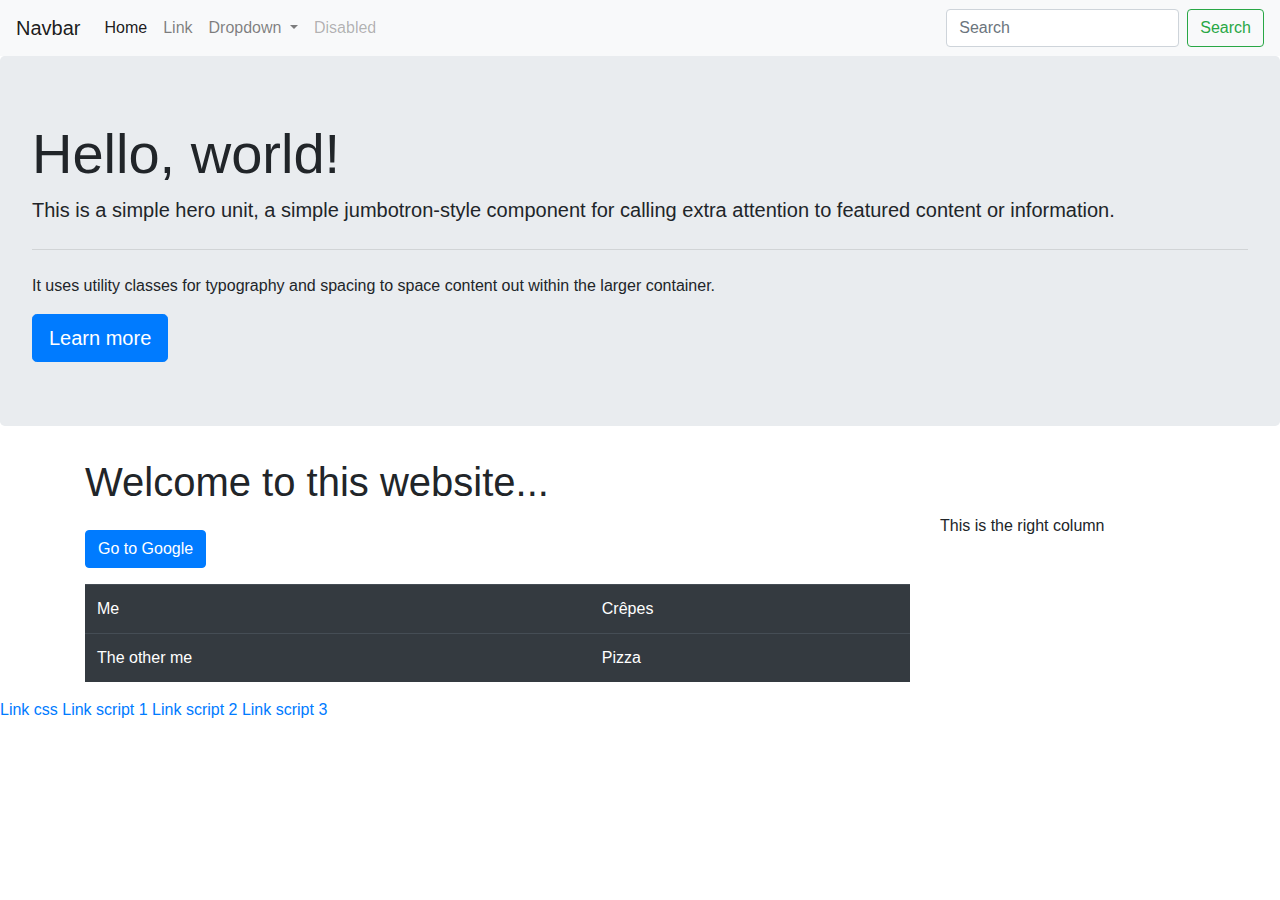
<file: index.html>
<!DOCTYPE html>
<html lang="en">
<head>
    <meta charset="UTF-8">
    <meta name="viewport" content="width=device-width, initial-scale=1.0">
    <meta http-equiv="X-UA-Compatible" content="ie=edge">
    <title>My new CSS page!!!</title>
    <link rel="stylesheet" href="https://stackpath.bootstrapcdn.com/bootstrap/4.4.1/css/bootstrap.min.css" integrity="sha384-Vkoo8x4CGsO3+Hhxv8T/Q5PaXtkKtu6ug5TOeNV6gBiFeWPGFN9MuhOf23Q9Ifjh" crossorigin="anonymous">
    <script src="https://code.jquery.com/jquery-3.4.1.slim.min.js" integrity="sha384-J6qa4849blE2+poT4WnyKhv5vZF5SrPo0iEjwBvKU7imGFAV0wwj1yYfoRSJoZ+n" crossorigin="anonymous"></script>
    <script src="https://cdn.jsdelivr.net/npm/popper.js@1.16.0/dist/umd/popper.min.js" integrity="sha384-Q6E9RHvbIyZFJoft+2mJbHaEWldlvI9IOYy5n3zV9zzTtmI3UksdQRVvoxMfooAo" crossorigin="anonymous"></script>
    <script src="https://stackpath.bootstrapcdn.com/bootstrap/4.4.1/js/bootstrap.min.js" integrity="sha384-wfSDF2E50Y2D1uUdj0O3uMBJnjuUD4Ih7YwaYd1iqfktj0Uod8GCExl3Og8ifwB6" crossorigin="anonymous"></script>
</head>
<body>
    <nav class="navbar navbar-expand-lg navbar-light bg-light">
        <a class="navbar-brand" href="#">Navbar</a>
        <button class="navbar-toggler" type="button" data-toggle="collapse" data-target="#navbarSupportedContent" aria-controls="navbarSupportedContent" aria-expanded="false" aria-label="Toggle navigation">
          <span class="navbar-toggler-icon"></span>
        </button>
      
        <div class="collapse navbar-collapse" id="navbarSupportedContent">
          <ul class="navbar-nav mr-auto">
            <li class="nav-item active">
              <a class="nav-link" href="#">Home <span class="sr-only">(current)</span></a>
            </li>
            <li class="nav-item">
              <a class="nav-link" href="#">Link</a>
            </li>
            <li class="nav-item dropdown">
              <a class="nav-link dropdown-toggle" href="#" id="navbarDropdown" role="button" data-toggle="dropdown" aria-haspopup="true" aria-expanded="false">
                Dropdown
              </a>
              <div class="dropdown-menu" aria-labelledby="navbarDropdown">
                <a class="dropdown-item" href="#">Action</a>
                <a class="dropdown-item" href="#">Another action</a>
                <div class="dropdown-divider"></div>
                <a class="dropdown-item" href="#">Something else here</a>
              </div>
            </li>
            <li class="nav-item">
              <a class="nav-link disabled" href="#" tabindex="-1" aria-disabled="true">Disabled</a>
            </li>
          </ul>
          <form class="form-inline my-2 my-lg-0">
            <input class="form-control mr-sm-2" type="search" placeholder="Search" aria-label="Search">
            <button class="btn btn-outline-success my-2 my-sm-0" type="submit">Search</button>
          </form>
        </div>
      </nav>
    <div class="jumbotron">
        <h1 class="display-4">Hello, world!</h1>
        <p class="lead">This is a simple hero unit, a simple jumbotron-style component for calling extra attention to featured content or information.</p>
        <hr class="my-4">
        <p>It uses utility classes for typography and spacing to space content out within the larger container.</p>
        <a class="btn btn-primary btn-lg" href="#" role="button">Learn more</a>
      </div>
    <div class="container">
        <div class="row">
            <div class="col-md-12">
                <h1>Welcome to this website...</h1>
            </div>
        </div>
        <div class="row">
            <div class="col-md-9">
                <p><This is the left column></p>
                <p>
                    <a class="btn btn-primary" href="https://google.com">Go to Google</a>
                </p>
                <table class="table table-dark table-hover">
                    <tr>
                        <td>Me</td>
                        <td>Crêpes</td>
                    </tr>
                    <tr>
                        <td>The other me</td>
                        <td>Pizza</td>
                    </tr>
                </table>
            </div>
            <div class="col-md-3">
                This is the right column
            </div>
        </div>
    </div>
    


    <a href="https://stackpath.bootstrapcdn.com/bootstrap/4.4.1/css/bootstrap.min.css">Link css</a>
    <a href="https://code.jquery.com/jquery-3.4.1.slim.min.js">Link script 1</a>
    <a href="https://cdn.jsdelivr.net/npm/popper.js@1.16.0/dist/umd/popper.min.js">Link script 2</a>
    <a href="https://stackpath.bootstrapcdn.com/bootstrap/4.4.1/js/bootstrap.min.js">Link script 3</a>
</body>
</html>
</file>
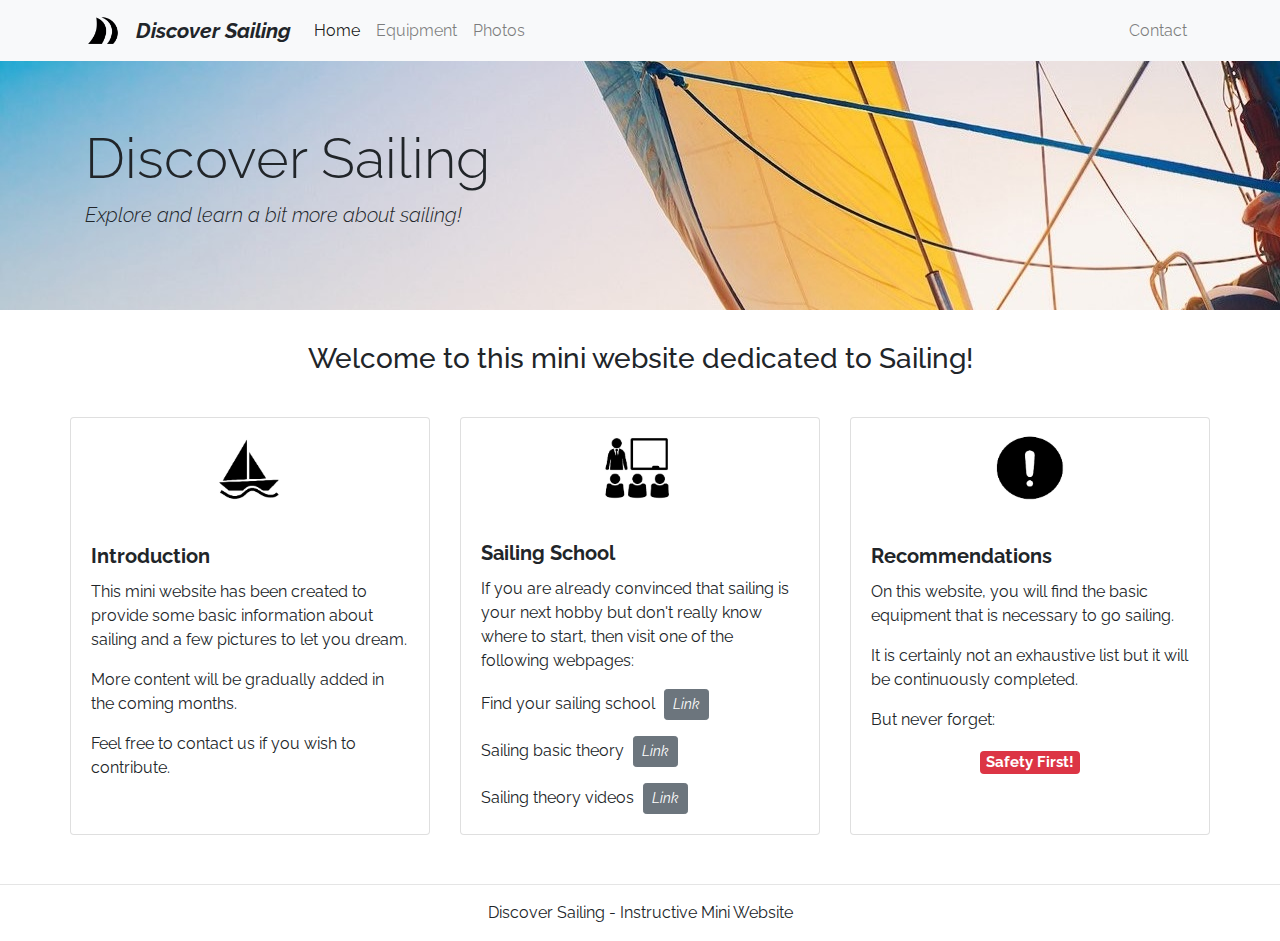
<file: project/index.html>
<!DOCTYPE html>
<html lang="en">
<head>
    <meta charset="UTF-8">
    <meta name="viewport" content="width=device-width, initial-scale=1.0">
    <meta http-equiv="X-UA-Compatible" content="ie=edge">
    <title>Discover Sailing</title>
    <!-- Google font -->
    <link href="https://fonts.googleapis.com/css?family=Assistant|Raleway&display=swap" rel="stylesheet">
    <!-- Font Awesome -->
    <link rel="stylesheet" href="https://use.fontawesome.com/releases/v5.12.0/css/all.css" crossorigin="anonymous">
    <!-- Bootstrap -->
    <link rel="stylesheet" href="https://stackpath.bootstrapcdn.com/bootstrap/4.4.1/css/bootstrap.min.css" integrity="sha384-Vkoo8x4CGsO3+Hhxv8T/Q5PaXtkKtu6ug5TOeNV6gBiFeWPGFN9MuhOf23Q9Ifjh" crossorigin="anonymous">
    <script src="https://code.jquery.com/jquery-3.4.1.slim.min.js" integrity="sha384-J6qa4849blE2+poT4WnyKhv5vZF5SrPo0iEjwBvKU7imGFAV0wwj1yYfoRSJoZ+n" crossorigin="anonymous"></script>
    <script src="https://cdn.jsdelivr.net/npm/popper.js@1.16.0/dist/umd/popper.min.js" integrity="sha384-Q6E9RHvbIyZFJoft+2mJbHaEWldlvI9IOYy5n3zV9zzTtmI3UksdQRVvoxMfooAo" crossorigin="anonymous"></script>
    <script src="https://stackpath.bootstrapcdn.com/bootstrap/4.4.1/js/bootstrap.min.js" integrity="sha384-wfSDF2E50Y2D1uUdj0O3uMBJnjuUD4Ih7YwaYd1iqfktj0Uod8GCExl3Og8ifwB6" crossorigin="anonymous"></script>
    <!-- Customized CSS -->
    <link rel="stylesheet" type="text/css" href="style.css">
  </head>
  <body>
    <nav class="navbar navbar-expand-lg navbar-light bg-light">
      <div class="container"> 
        <a class="navbar-brand" href="index.html"><img src="img/sail_icon.png" height="35" width="35"></a>
        <div class="icon-title">Discover Sailing</div>
        <button class="navbar-toggler" type="button" data-toggle="collapse" data-target="#navbarSupportedContent" aria-controls="navbarSupportedContent" aria-expanded="false" aria-label="Toggle navigation">
          <span class="navbar-toggler-icon"></span>
        </button>
        <div class="collapse navbar-collapse" id="navbarSupportedContent">
          <ul class="navbar-nav mr-auto">
            <li class="nav-item active">
              <a class="nav-link" href="index.html">Home <span class="sr-only">(current)</span></a>
            </li>
            <li class="nav-item">
              <a class="nav-link" href="equipment.html">Equipment</a>
            </li>
            <li class="nav-item">
              <a class="nav-link" href="photos.html">Photos</a>
            </li>
          </ul>

          <ul class="navbar-nav ml-auto">
            <li class="nav-item">
              <a class="nav-link" href="contact.html">Contact</a>
            </li>
          </ul>
        </div>
      </div> 
    </nav>

    <div class="jumbotron jumbotron-fluid jumbotron-bgimg2">
      <div class="container">
        <h1 class="display-4">Discover Sailing</h1>
        <p class="lead"><i>Explore and learn a bit more about sailing!</i></p>
      </div>
    </div>
    
    <!-- Welcoming message -->

    <div class="container">
      <div class="row">
          <div class="col-md-12 text-center">
              <h3>Welcome to this mini website dedicated to Sailing!</h3>
          </div>
      </div>
    </div>

    <div class="container">
      <div class="row"><hr></div>
    </div>

    <!-- Card deck -->
    <div class="container">
      <div class="row">
        <div class="col-md-12 text-center"></div>
          <div class="card-deck">
            <div class="card">
              <img class="card-img-top" src="img/intro_img.jpg" alt="Card image">
              <div class="card-body">
                <h5 class="card-title">Introduction</h5>
                <p class="card-text">This mini website has been created to provide some basic information about sailing and a few pictures to let you dream.</p>
                <p class="card-text">More content will be gradually added in the coming months.</p>
                <p class="card-text">Feel free to contact us if you wish to contribute.</p>
              </div>
            </div>
            <div class="card">
              <img class="card-img-top" src="img/school_img.jpg" alt="Card image">
              <div class="card-body">
                <h5 class="card-title">Sailing School</h5>
                <p class="card-text">If you are already convinced that sailing is your next hobby but don't really know where to start, then visit one of the following webpages:</p>
                <p class="card-text">Find your sailing school&ensp;<a href="https://www.ussailing.org/education/adult/certification-courses-endorsements/find-a-school/" class="btn btn-secondary btn-sm" role="button" aria-disabled="true"><i>Link</i></a></p>
                <p class="card-text">Sailing basic theory&ensp;<a href="https://www.lovesailing.net/sailing-theory/sailing-basics/sailing-basics.php" class="btn btn-secondary btn-sm" role="button" aria-disabled="true"><i>Link</i></a></p>
                <p class="card-text">Sailing theory videos&ensp;<a href="https://www.youtube.com/playlist?list=PLJEgwFBIWzQBjrMotrFTSd_VfT_IT8DXs" class="btn btn-secondary btn-sm" role="button" aria-disabled="true"><i>Link</i></a></p>
              </div>
            </div>
            <div class="card">
              <img class="card-img-top" src="img/reco_img.jpg" alt="Card image">
              <div class="card-body">
                <h5 class="card-title">Recommendations</h5>
                <p class="card-text">On this website, you will find the basic equipment that is necessary to go sailing.</p>
                <p>It is certainly not an exhaustive list but it will be continuously completed.</p>
                <p>But never forget:</p>
                <p><h5 class="text-center"><span class="badge badge-danger">Safety First!</span></h5></p>
              </div>
            </div>
          </div>
        </div>
      </div>
    </div>
    
    <!-- Footer -->

    <div class="container">
      <div class="row"><hr></div>
    </div>

    <hr class="my-6">

    <div class="container footer">
      <div class="row my-6">
        <div class="col text-center">
          <p>Discover Sailing - Instructive Mini Website</p>
        </div>
      </div>
    </div>

    
  </body>
</html>
</file>
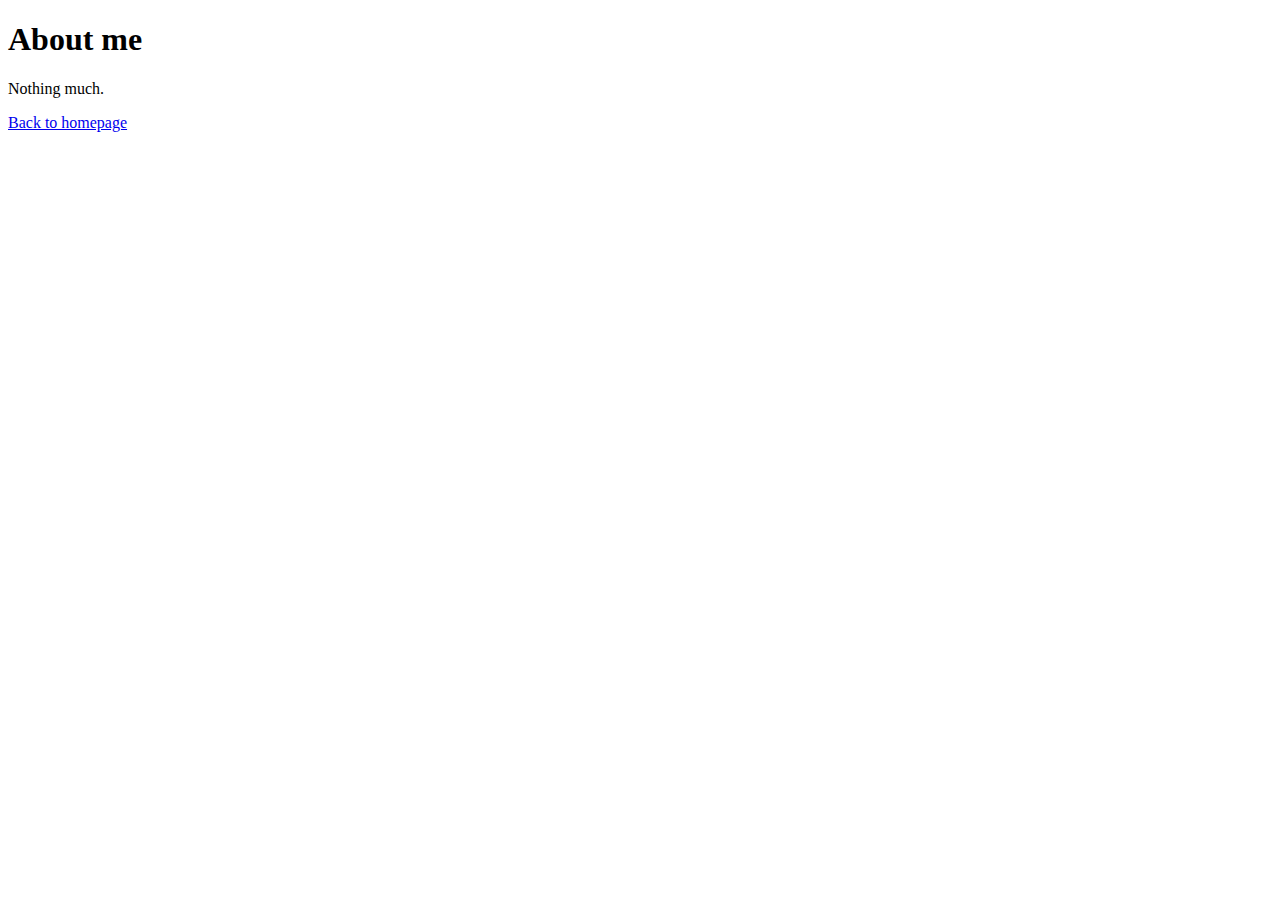
<file: about.html>
<!DOCTYPE html>
<html lang="en">
<head>
    <meta charset="UTF-8">
    <meta name="viewport" content="width=device-width, initial-scale=1.0">
    <meta http-equiv="X-UA-Compatible" content="ie=edge">
    <title>About me</title>
</head>
<body>
    <h1>About me</h1>
    <p>Nothing much.</p>
    <p><a href="index.html">Back to homepage</a></p>
</body>
</html>
</file>
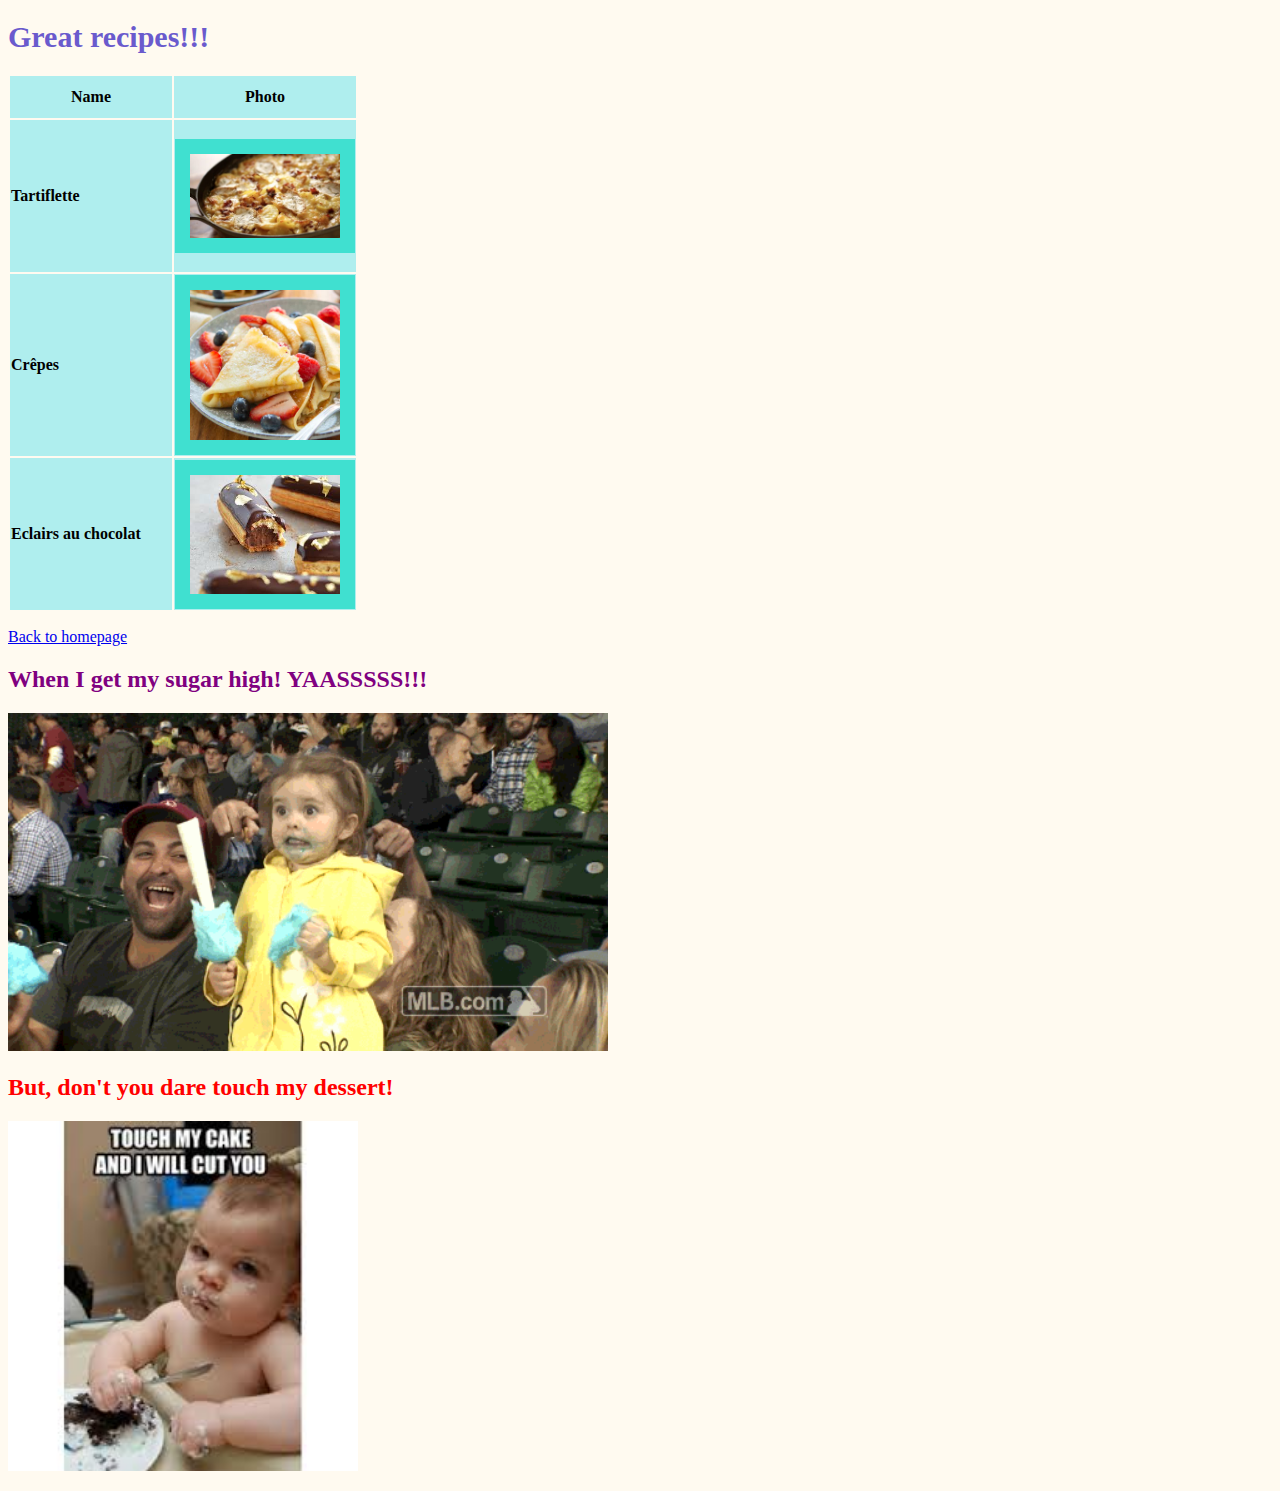
<file: recipes.html>
<!DOCTYPE html>
<html lang="en">
<head>
    <meta charset="UTF-8">
    <meta name="viewport" content="width=device-width, initial-scale=1.0">
    <meta http-equiv="X-UA-Compatible" content="ie=edge">
    <title>Recipes!!!</title>
    <link rel="stylesheet" href="style.css">
    <link rel="stylesheet" href="style2.css">
</head>
<body>
    <h1>Great recipes!!!</h1>

    <table>
        <tr>
            <th class="recipes_tab"><strong>Name</strong></th>
            <th class="recipes_tab"><strong>Photo</strong></th>
        </tr>
        <tr>
            <td class="recipes_tab"><strong>Tartiflette</strong></td>
            <td class="recipes_tab"><img src="tartiflette.jpg" class="recipes_pic"></td>
        </tr>
        <tr>
            <td class="recipes_tab"><strong>Crêpes</strong></td>
            <td class="recipes_tab"><img src="crepes.jpg" class="recipes_pic"></td>
        </tr>
        <tr>
            <td class="recipes_tab"><strong>Eclairs au chocolat</strong></td>
            <td class="recipes_tab"><img src="eclairs.jpg" class="recipes_pic"></td>
        </tr>
        </table>
        <p><a href="index.html">Back to homepage</a></p>
        <p> <h2 class=sugar>When I get my sugar high! YAASSSSS!!!</h2>
            <img class=candy src="candy.gif"></p>
            <p>
               <h2 class=notouch>But, don't you dare touch my dessert!</h2> 
               <img class=touchmydessert src="touchmydessert.jfif">
            </p>

</body>
</html>
</file>
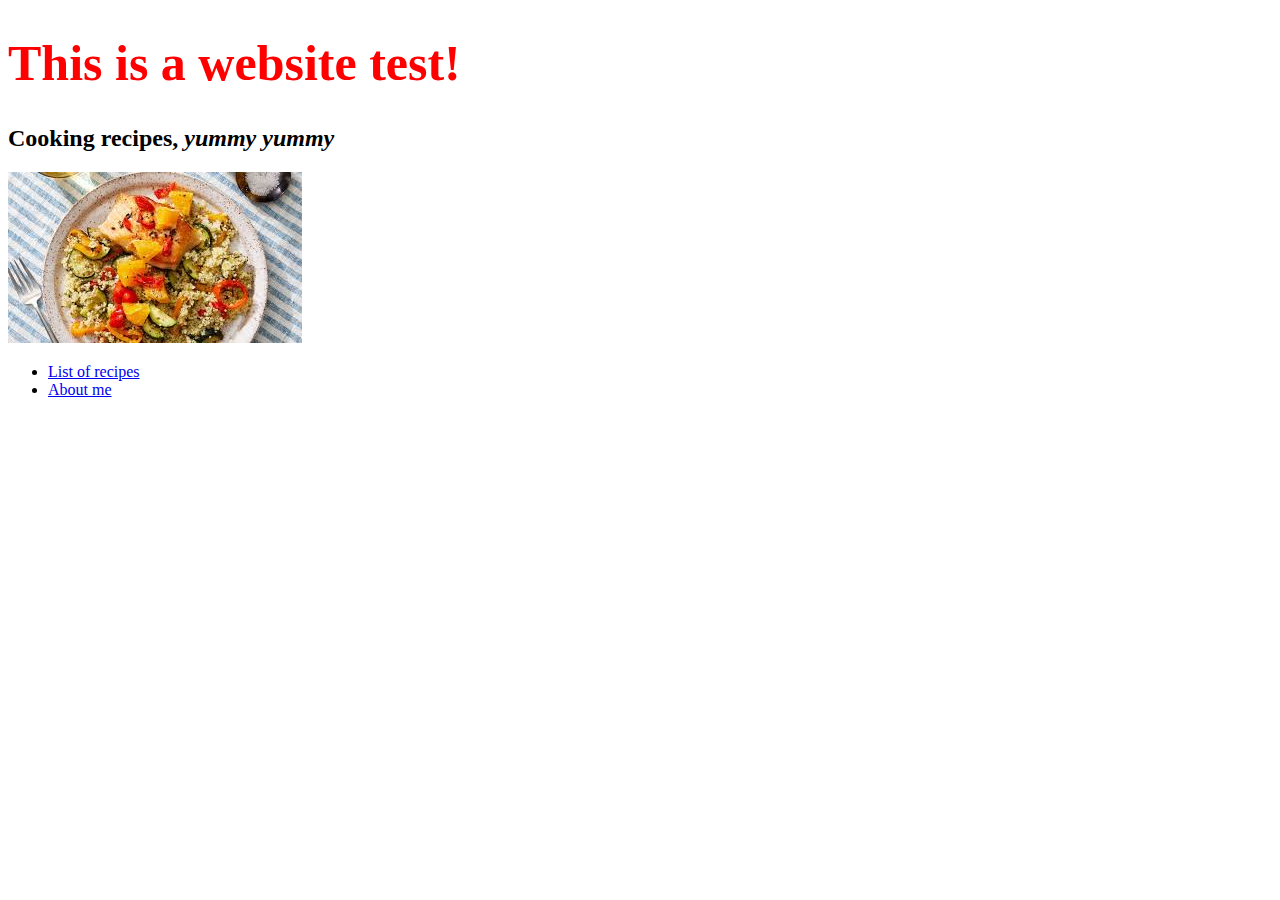
<file: week1.html>
<!DOCTYPE html>
<html>
<head>
    <title>Website title</title>
    <style>
        h1 {
            color: red;
            font-size: 50px;
        }
    </style>
</head>

<body>
    <!-- This is a comment -->
    <!-- aother comment -->
    <h1>
        This is a website test!
    </h1>

    <h2>
        Cooking recipes, <em>yummy yummy</em>
    </h2>

    <img src="main_pic.jpg">
    <p>
        <ul>
            <li><a href="recipes.html">List of recipes</a></li>
            <li><a href="about.html">About me</a></li>
        </ul>
    </p>
    
</body>
</html>
</file>
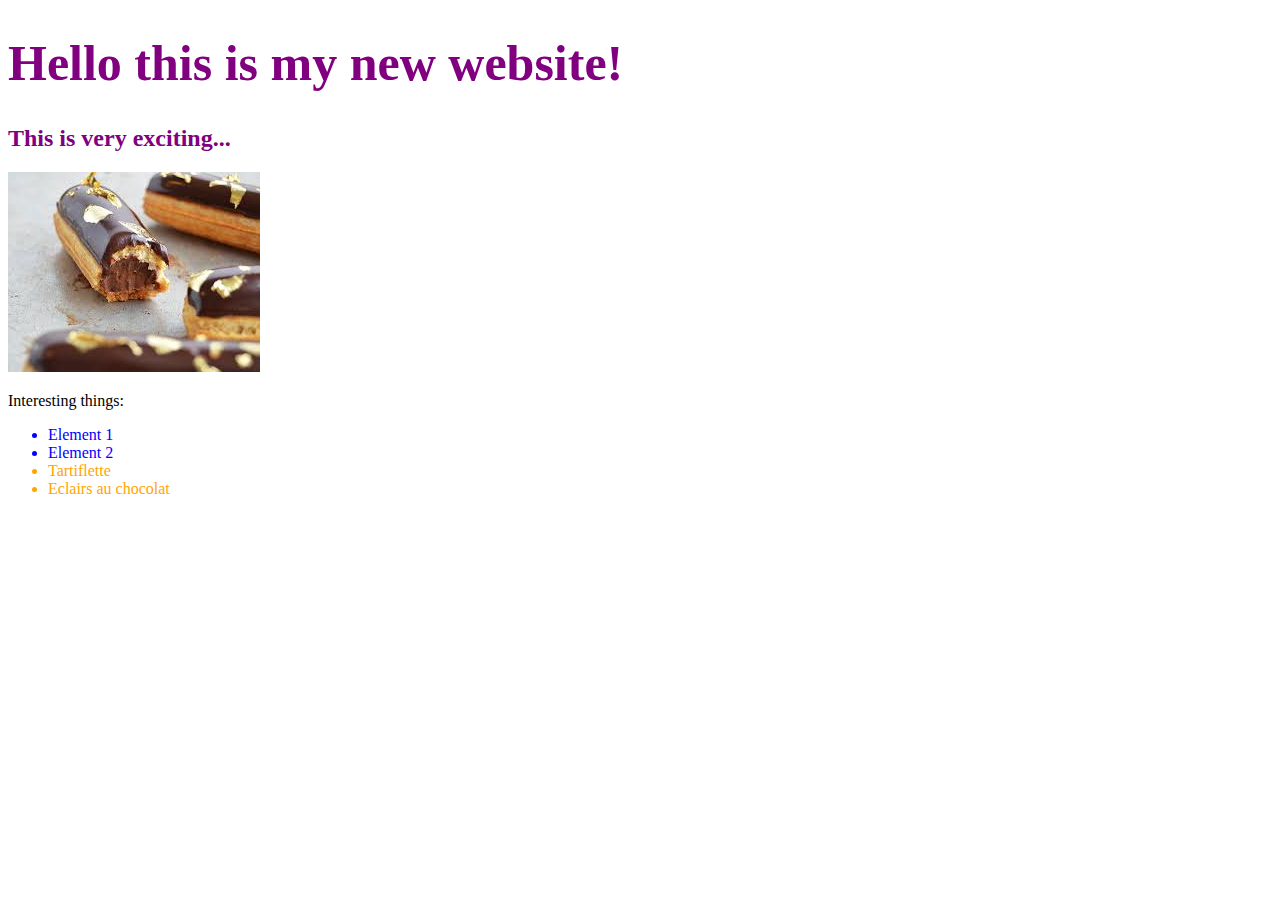
<file: week2.html>
<!DOCTYPE html>
<html lang="en">
<head>
    <meta charset="UTF-8">
    <meta name="viewport" content="width=device-width, initial-scale=1.0">
    <meta http-equiv="X-UA-Compatible" content="ie=edge">
    <title>My page with css!</title>
    <style>
        h1 {
            color: red;
            font-size: 50px;
        }
        h2 {
            color: green;
        }
        h1, h2 {
            color: purple;
        }
        .food {
            color: orange;
        }
        li {
            color: blue;
        }
    </style>
</head>
<body>
    <h1>Hello this is my new website!</h1>
    <h2>This is very exciting...</h2>
    <img src="eclairs.jpg">
    <p>Interesting things:</p>
    <ul>
        <li>Element 1</li>
        <li>Element 2</li>
        <li class="food">Tartiflette</li>
        <li class="food">Eclairs au chocolat</li>
    </ul>
</body>
</html>
</file>
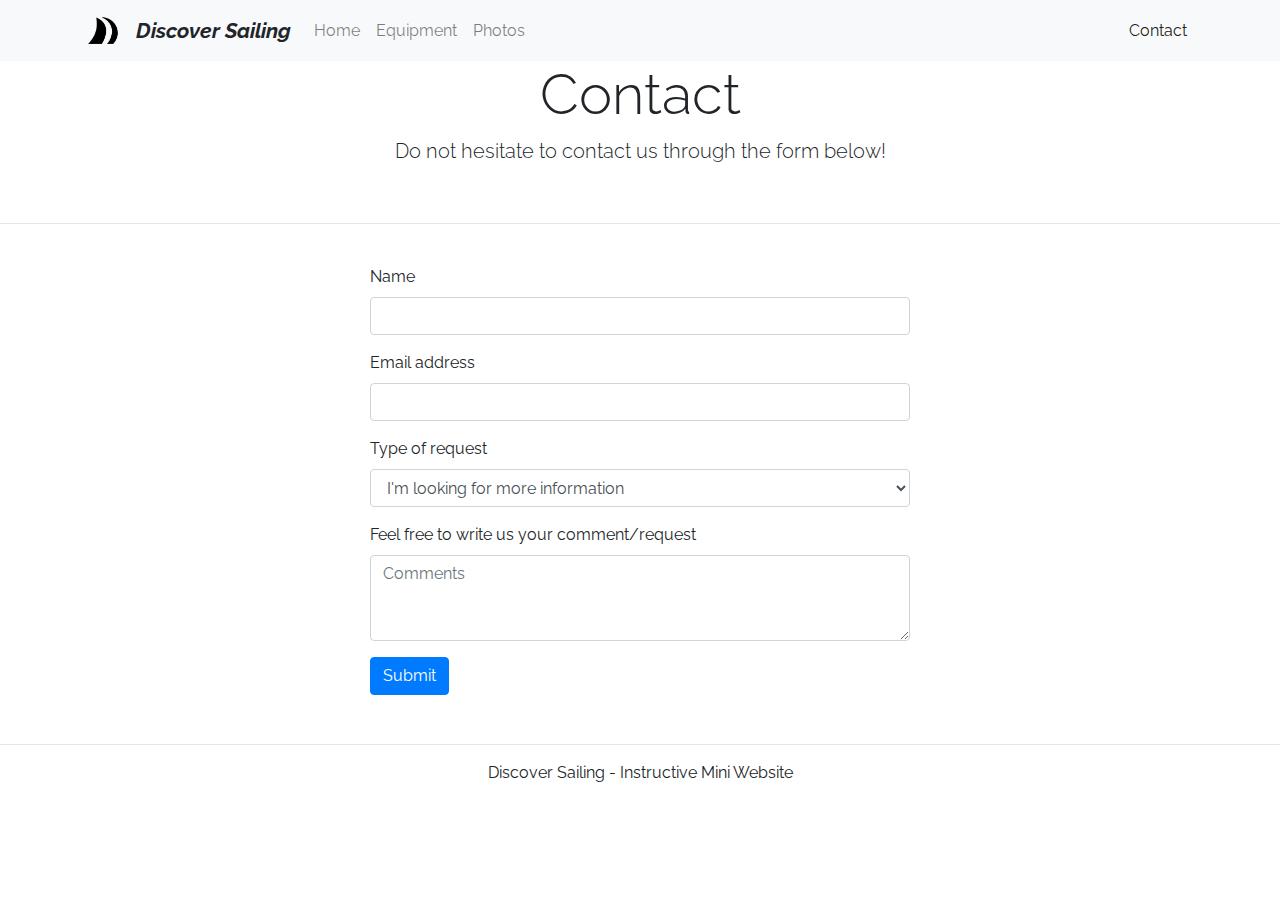
<file: project/contact.html>
<!DOCTYPE html>
<html lang="en">
<head>
    <meta charset="UTF-8">
    <meta name="viewport" content="width=device-width, initial-scale=1.0">
    <meta http-equiv="X-UA-Compatible" content="ie=edge">
    <title>Contact</title>
    <!-- Google font -->
    <link href="https://fonts.googleapis.com/css?family=Assistant|Raleway&display=swap" rel="stylesheet">
    <!-- Bootstrap -->
    <link rel="stylesheet" href="https://stackpath.bootstrapcdn.com/bootstrap/4.4.1/css/bootstrap.min.css" integrity="sha384-Vkoo8x4CGsO3+Hhxv8T/Q5PaXtkKtu6ug5TOeNV6gBiFeWPGFN9MuhOf23Q9Ifjh" crossorigin="anonymous">
    <script src="https://code.jquery.com/jquery-3.4.1.slim.min.js" integrity="sha384-J6qa4849blE2+poT4WnyKhv5vZF5SrPo0iEjwBvKU7imGFAV0wwj1yYfoRSJoZ+n" crossorigin="anonymous"></script>
    <script src="https://cdn.jsdelivr.net/npm/popper.js@1.16.0/dist/umd/popper.min.js" integrity="sha384-Q6E9RHvbIyZFJoft+2mJbHaEWldlvI9IOYy5n3zV9zzTtmI3UksdQRVvoxMfooAo" crossorigin="anonymous"></script>
    <script src="https://stackpath.bootstrapcdn.com/bootstrap/4.4.1/js/bootstrap.min.js" integrity="sha384-wfSDF2E50Y2D1uUdj0O3uMBJnjuUD4Ih7YwaYd1iqfktj0Uod8GCExl3Og8ifwB6" crossorigin="anonymous"></script>
    <!-- Customized CSS -->
    <link rel="stylesheet" type="text/css" href="style.css">
  </head>
<body>
  <nav class="navbar navbar-expand-lg navbar-light bg-light">
    <div class="container"> 
      <a class="navbar-brand" href="index.html"><img src="img/sail_icon.png" height="35" width="35"></a>
      <div class="icon-title">Discover Sailing</div>
      <button class="navbar-toggler" type="button" data-toggle="collapse" data-target="#navbarSupportedContent" aria-controls="navbarSupportedContent" aria-expanded="false" aria-label="Toggle navigation">
        <span class="navbar-toggler-icon"></span>
      </button>
      <div class="collapse navbar-collapse" id="navbarSupportedContent">
        <ul class="navbar-nav mr-auto">
          <li class="nav-item">
            <a class="nav-link" href="index.html">Home</span></a>
          </li>
          <li class="nav-item">
            <a class="nav-link" href="equipment.html">Equipment</a>
          </li>
          <li class="nav-item">
            <a class="nav-link" href="photos.html">Photos</a>
          </li>
        </ul>

        <ul class="navbar-nav ml-auto">
          <li class="nav-item active">
            <a class="nav-link" href="contact.html">Contact <span class="sr-only">(current)</a>
          </li>
        </ul>
      </div>
    </div> 
  </nav>
  
  <!-- Contact message -->

  <div class="container">
    <div class="row">
      <div class="col text-center">
        <h1 class="display-4">Contact</h1>
      <p class="lead">Do not hesitate to contact us through the form below!</p>
      </div>
    </div>
  </div>

  <div class="container">
    <div class="row"><hr></div>
  </div>

  <hr class="my-2">

  <div class="container">
    <div class="row"><hr></div>
  </div>

  <!-- Contact form -->

  <div class="container">
    <div class="row">
      <div class="col-md-3"></div>
      <div class="col-md-6">
        <form>
          <div class="form-group">
            <label for="InputContact">Name</label>
            <input type="email" class="form-control" id="InputContact" aria-describedby="nameHelp">
          </div>
          <div class="form-group">
            <label for="InputContact">Email address</label>
            <input type="email" class="form-control" id="InputContact" aria-describedby="emailHelp">
          </div>
          <div class="form-group">
            <label>Type of request</label>
            <select class="form-control">
              <option>I'm looking for more information</option>
              <option>I would like to help develop the content of the website</option>
              <option>Other</option>
            </select>
          </div>
          <div class="form-group">
            <label>Feel free to write us your comment/request</label>
            <textarea class="form-control" rows="3" placeholder="Comments" required></textarea>
          </div>
            <button type="submit" class="btn btn-primary">Submit</button>
          </div>
        </form>
      </div>
      <div class="col-md-3"></div>
    </div>
  </div>

  <!-- Footer -->

  <div class="container">
    <div class="row"><hr></div>
  </div>

  <hr class="my-6">

  <div class="container footer">
    <div class="row my-6">
      <div class="col text-center">
        <p>Discover Sailing - Instructive Mini Website</p>
      </div>
    </div>
  </div>
    
</body>
</html>
</file>
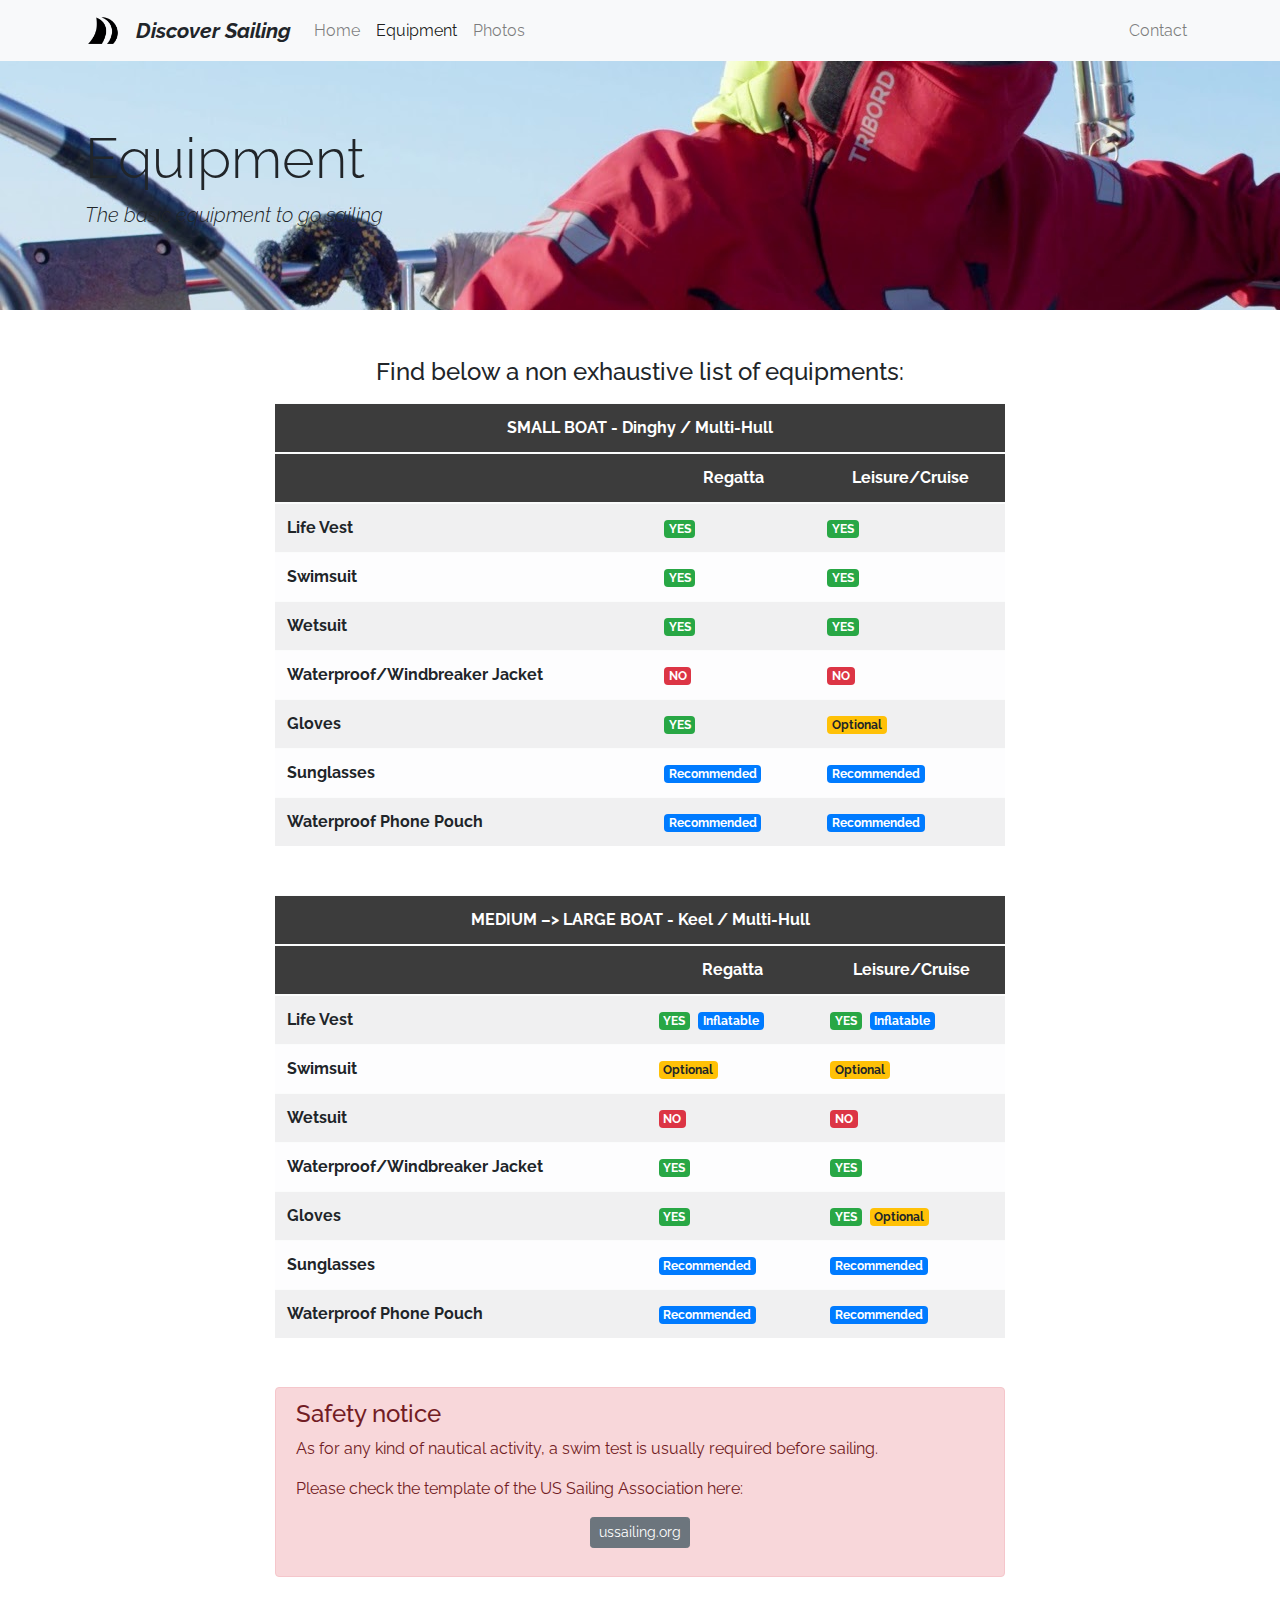
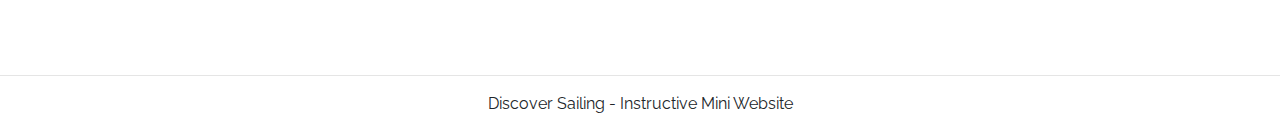
<file: project/equipment.html>
<!DOCTYPE html>
<html lang="en">
<head>
    <meta charset="UTF-8">
    <meta name="viewport" content="width=device-width, initial-scale=1.0">
    <meta http-equiv="X-UA-Compatible" content="ie=edge">
    <title>Equipment</title>
    <!-- Google font -->
    <link href="https://fonts.googleapis.com/css?family=Assistant|Raleway&display=swap" rel="stylesheet">
    <!-- Bootstrap -->
    <link rel="stylesheet" href="https://stackpath.bootstrapcdn.com/bootstrap/4.4.1/css/bootstrap.min.css" integrity="sha384-Vkoo8x4CGsO3+Hhxv8T/Q5PaXtkKtu6ug5TOeNV6gBiFeWPGFN9MuhOf23Q9Ifjh" crossorigin="anonymous">
    <script src="https://code.jquery.com/jquery-3.4.1.slim.min.js" integrity="sha384-J6qa4849blE2+poT4WnyKhv5vZF5SrPo0iEjwBvKU7imGFAV0wwj1yYfoRSJoZ+n" crossorigin="anonymous"></script>
    <script src="https://cdn.jsdelivr.net/npm/popper.js@1.16.0/dist/umd/popper.min.js" integrity="sha384-Q6E9RHvbIyZFJoft+2mJbHaEWldlvI9IOYy5n3zV9zzTtmI3UksdQRVvoxMfooAo" crossorigin="anonymous"></script>
    <script src="https://stackpath.bootstrapcdn.com/bootstrap/4.4.1/js/bootstrap.min.js" integrity="sha384-wfSDF2E50Y2D1uUdj0O3uMBJnjuUD4Ih7YwaYd1iqfktj0Uod8GCExl3Og8ifwB6" crossorigin="anonymous"></script>
    <!-- Customized CSS -->
    <link rel="stylesheet" type="text/css" href="style.css">
  </head>
  <body>
    <nav class="navbar navbar-expand-lg navbar-light bg-light">
      <div class="container"> 
        <a class="navbar-brand" href="index.html"><img src="img/sail_icon.png" height="35" width="35"></a>
        <div class="icon-title">Discover Sailing</div>
        <button class="navbar-toggler" type="button" data-toggle="collapse" data-target="#navbarSupportedContent" aria-controls="navbarSupportedContent" aria-expanded="false" aria-label="Toggle navigation">
          <span class="navbar-toggler-icon"></span>
        </button>
        <div class="collapse navbar-collapse" id="navbarSupportedContent">
          <ul class="navbar-nav mr-auto">
            <li class="nav-item">
              <a class="nav-link" href="index.html">Home</a>
            </li>
            <li class="nav-item active">
              <a class="nav-link" href="equipment.html">Equipment<span class="sr-only">(current)</span></a>
            </li>
            <li class="nav-item">
              <a class="nav-link" href="photos.html">Photos</a>
            </li>
          </ul>

          <ul class="navbar-nav ml-auto">
            <li class="nav-item">
              <a class="nav-link" href="contact.html">Contact</a>
            </li>
          </ul>
        </div>
      </div> 
    </nav>
    
    <!-- Jumbotron -->

    <div class="jumbotron jumbotron-fluid jumbotron-bgimg4">
      <div class="container">
        <h1 class="display-4">Equipment</h1>
        <p class="lead"><i>The basic equipment to go sailing</i></p>
      </div>
    </div>

    <div class="container">
      <div class="row">
        <div class="col text-center">
          <p><h4>Find below a non exhaustive list of equipments:</h4></p>
        </div>
      </div>
    </div>

    <!-- Equipment table 1 -->

    <div class="container">
      <div class="row">
        <div class="col-md-2"></div>
        <div class="col-md-8">
          <table class="table table-striped table-light table-hover">
            <thead>
              <tr>
                <th class="tab_header text-center" colspan="3">SMALL BOAT - Dinghy / Multi-Hull</th>
              </tr>
              <tr>
                <th class="tab_header"></th>
                <th class="tab_header text-center">Regatta</th>
                <th class="tab_header text-center">Leisure/Cruise</th>
              </tr>
            </thead>
            <tbody>
              <tr>
                <th>Life Vest</th>
                <td><span class="badge badge-success">YES</span></td>
                <td><span class="badge badge-success">YES</span></td>
              </tr>
              <tr>
                <th>Swimsuit</th>
                <td><span class="badge badge-success">YES</span></td>
                <td><span class="badge badge-success">YES</span></td>
              </tr>
              <tr>
                <th>Wetsuit</th>
                <td><span class="badge badge-success">YES</span></td>
                <td><span class="badge badge-success">YES</span></td>
              </tr>
              <tr>
                <th>Waterproof/Windbreaker Jacket</th>
                <td><span class="badge badge-danger">NO</span></td>
                <td><span class="badge badge-danger">NO</span></td>
              </tr>
              <tr>
                <th>Gloves</th>
                <td><span class="badge badge-success">YES</span></td>
                <td><span class="badge badge-warning">Optional</span></td>
              </tr>
              <tr>
                <th>Sunglasses</th>
                <td><span class="badge badge-primary">Recommended</span></td>
                <td><span class="badge badge-primary">Recommended</span></td>
              </tr>
              <tr>
                <th>Waterproof Phone Pouch</th>
                <td><span class="badge badge-primary">Recommended</span></td>
                <td><span class="badge badge-primary">Recommended</span></td>
              </tr>
            </tbody>
          </table>
        </div>
        <div class="col-md-2"></div>
      </div>
    </div>

    <div class="container">
      <div class="row"><hr></div>
    </div>

    <!-- Equipment table 2-->

    <div class="container">
      <div class="row">
        <div class="col-md-2"></div>
        <div class="col-md-8">
          <table class="table table-striped table-light table-hover">
            <thead>
              <tr>
                <th class="tab_header text-center" colspan="3">MEDIUM &#8211;&#62; LARGE BOAT - Keel / Multi-Hull</th>
              </tr>
              <tr>
                <th class="tab_header"></th>
                <th class="tab_header text-center">Regatta</th>
                <th class="tab_header text-center">Leisure/Cruise</th>
              </tr>
            </thead>
            <tbody>
              <tr>
                <th>Life Vest</th>
                <td><span class="badge badge-success">YES</span>&nbsp;&nbsp;<span class="badge badge-primary">Inflatable</span></td>
                <td><span class="badge badge-success">YES</span>&nbsp;&nbsp;<span class="badge badge-primary">Inflatable</span></td>
              </tr>
              <tr>
                <th>Swimsuit</th>
                <td><span class="badge badge-warning">Optional</span></td>
                <td><span class="badge badge-warning">Optional</span></td>
              </tr>
              <tr>
                <th>Wetsuit</th>
                <td><span class="badge badge-danger">NO</span></td>
                <td><span class="badge badge-danger">NO</span></td>
              </tr>
              <tr>
                <th>Waterproof/Windbreaker Jacket</th>
                <td><span class="badge badge-success">YES</span></td>
                <td><span class="badge badge-success">YES</span></td>
              </tr>
              <tr>
                <th>Gloves</th>
                <td><span class="badge badge-success">YES</span></td>
                <td><span class="badge badge-success">YES</span>&nbsp;&nbsp;<span class="badge badge-warning">Optional</span></td>
              </tr>
              <tr>
                <th>Sunglasses</th>
                <td><span class="badge badge-primary">Recommended</span></td>
                <td><span class="badge badge-primary">Recommended</span></td>
              </tr>
              <tr>
                <th>Waterproof Phone Pouch</th>
                <td><span class="badge badge-primary">Recommended</span></td>
                <td><span class="badge badge-primary">Recommended</span></td>
              </tr>
            </tbody>
          </table>
        </div>
        <div class="col-md-2"></div>
      </div>
    </div>

    <div class="container">
      <div class="row"><hr></div>
    </div>

    <!-- Alert block -->

    <div class="container">
      <div class="row">
        <div class="col-md-2"></div>
        <div class="col-md-8">
          <div class="alert alert-danger col-md-12" role="alert">
            <h4 class="alert-heading">Safety notice</h4>
            <p>
              As for any kind of nautical activity, a swim test is usually required before sailing.
            </p>
            <p>
              Please check the template of the US Sailing Association here:
            </p>
            <p class="text-center">
              <a href="https://www.ussailing.org/wp-content/uploads/2018/02/BKIC-Swim-Check-Verification-Form.pdf" class="btn btn-secondary btn-sm" role="button" aria-disabled="true">ussailing.org</a>
            </p>
          </div>
        </div>
        <div class="col-md-2"></div>
      </div>
    </div>

    <div class="container">
      <div class="row"><hr></div>
    </div>
  
    <!-- Footer -->
  
    <div class="container">
      <div class="row"><hr></div>
    </div>
  
    <hr class="my-6">
  
    <div class="container footer">
      <div class="row my-6">
        <div class="col text-center">
          <p>Discover Sailing - Instructive Mini Website</p>
        </div>
      </div>
    </div>

    
  </body>
</html>
</file>
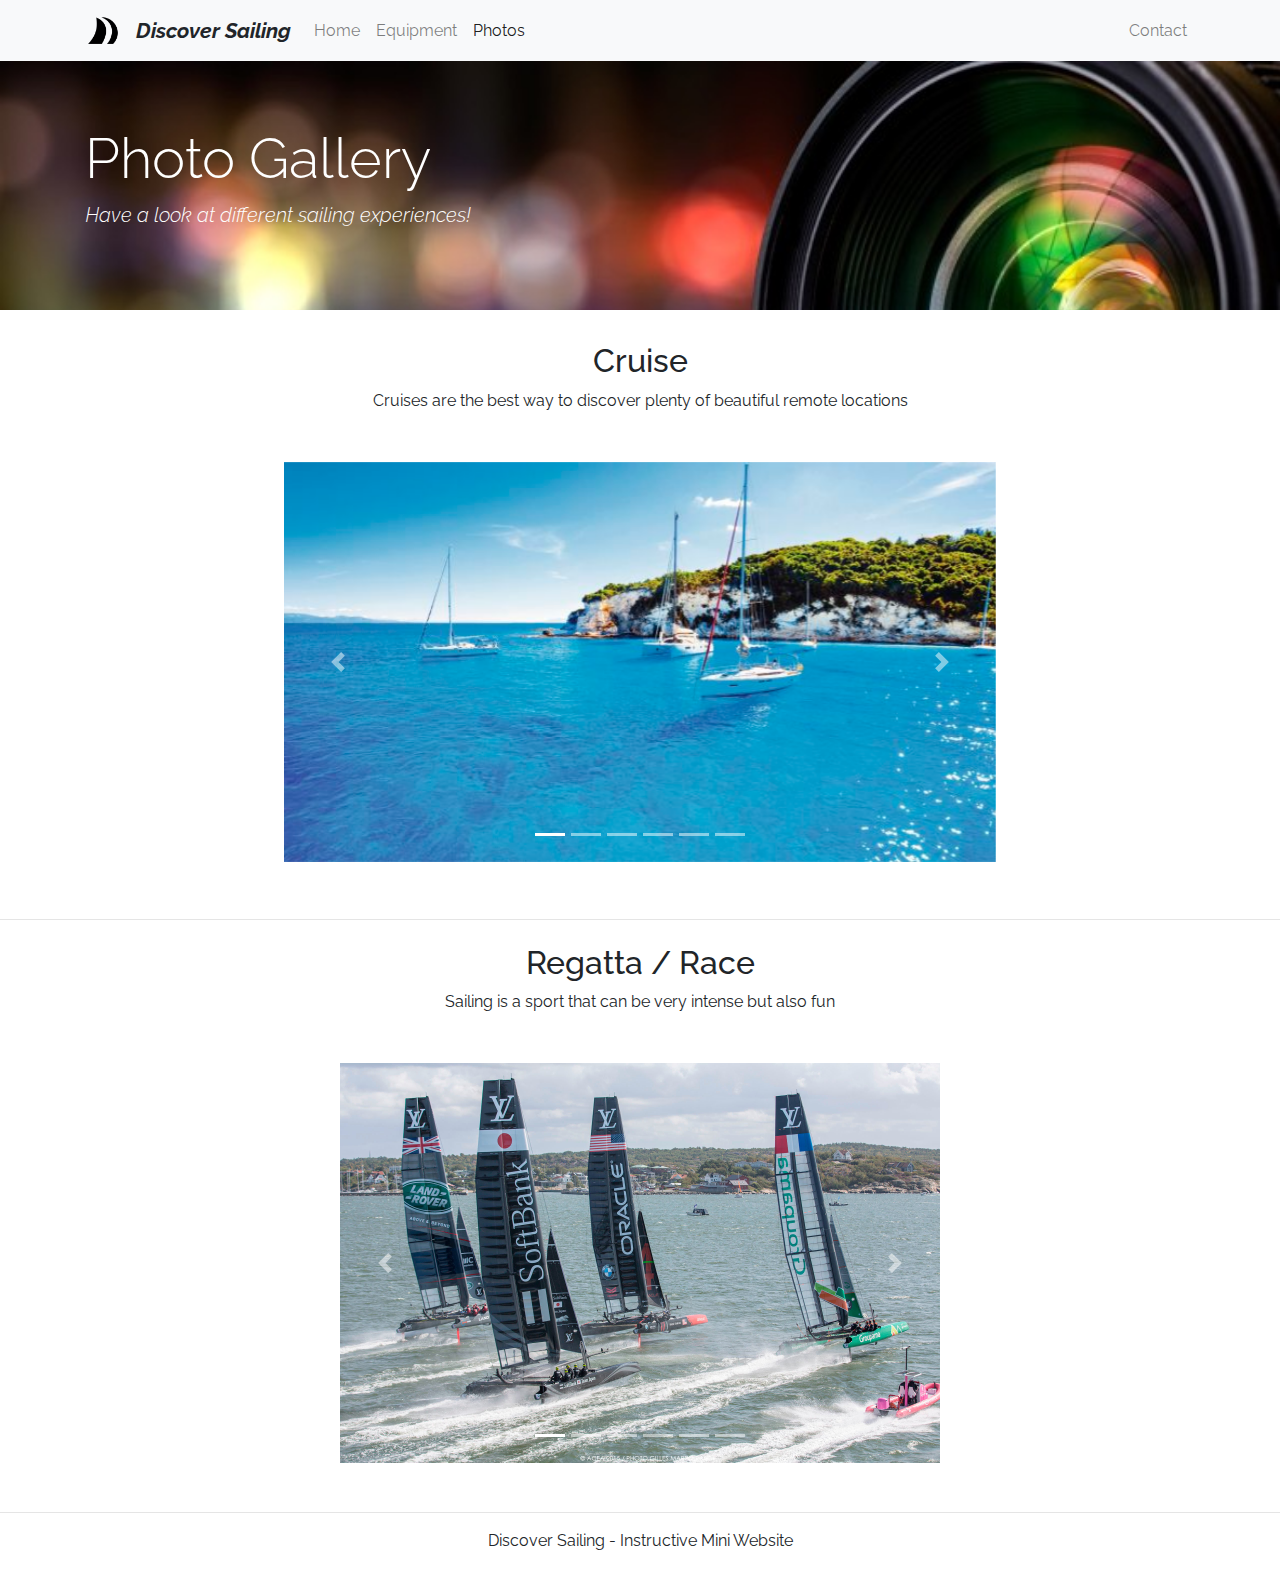
<file: project/photos.html>
<!DOCTYPE html>
<html lang="en">
<head>
    <meta charset="UTF-8">
    <meta name="viewport" content="width=device-width, initial-scale=1.0">
    <meta http-equiv="X-UA-Compatible" content="ie=edge">
    <title>Photos</title>
    <!-- Google font -->
    <link href="https://fonts.googleapis.com/css?family=Assistant|Raleway&display=swap" rel="stylesheet">
    <!-- Bootstrap -->
    <link rel="stylesheet" href="https://stackpath.bootstrapcdn.com/bootstrap/4.4.1/css/bootstrap.min.css" integrity="sha384-Vkoo8x4CGsO3+Hhxv8T/Q5PaXtkKtu6ug5TOeNV6gBiFeWPGFN9MuhOf23Q9Ifjh" crossorigin="anonymous">
    <script src="https://code.jquery.com/jquery-3.4.1.slim.min.js" integrity="sha384-J6qa4849blE2+poT4WnyKhv5vZF5SrPo0iEjwBvKU7imGFAV0wwj1yYfoRSJoZ+n" crossorigin="anonymous"></script>
    <script src="https://cdn.jsdelivr.net/npm/popper.js@1.16.0/dist/umd/popper.min.js" integrity="sha384-Q6E9RHvbIyZFJoft+2mJbHaEWldlvI9IOYy5n3zV9zzTtmI3UksdQRVvoxMfooAo" crossorigin="anonymous"></script>
    <script src="https://stackpath.bootstrapcdn.com/bootstrap/4.4.1/js/bootstrap.min.js" integrity="sha384-wfSDF2E50Y2D1uUdj0O3uMBJnjuUD4Ih7YwaYd1iqfktj0Uod8GCExl3Og8ifwB6" crossorigin="anonymous"></script>
    <!-- Customized CSS -->
    <link rel="stylesheet" type="text/css" href="style.css">
  </head>
<body>
  <nav class="navbar navbar-expand-lg navbar-light bg-light">
    <div class="container"> 
      <a class="navbar-brand" href="index.html"><img src="img/sail_icon.png" height="35" width="35"></a>
      <div class="icon-title">Discover Sailing</div>
      <button class="navbar-toggler" type="button" data-toggle="collapse" data-target="#navbarSupportedContent" aria-controls="navbarSupportedContent" aria-expanded="false" aria-label="Toggle navigation">
        <span class="navbar-toggler-icon"></span>
      </button>
      <div class="collapse navbar-collapse" id="navbarSupportedContent">
        <ul class="navbar-nav mr-auto">
          <li class="nav-item">
            <a class="nav-link" href="index.html">Home</a>
          </li>
          <li class="nav-item">
            <a class="nav-link" href="equipment.html">Equipment</a>
          </li>
          <li class="nav-item active">
            <a class="nav-link" href="photos.html">Photos<span class="sr-only">(current)</span></a>
          </li>
        </ul>

        <ul class="navbar-nav ml-auto">
          <li class="nav-item">
            <a class="nav-link" href="contact.html">Contact</a>
          </li>
        </ul>
      </div>
    </div> 
  </nav>

  <!-- Jumbotron -->

  <div class="jumbotron jumbotron-fluid jumbotron-bgimg6 jumbotron-wfont">
    <div class="container">
      <h1 class="display-4">Photo Gallery</h1>
      <p class="lead"><i>Have a look at different sailing experiences!</i></p>
    </div>
  </div>

  <!-- Section Cruise . -->
  <div class="container">
    <div class="row">
      <div class="col text-center">
        <h2>Cruise</h2>
        <p>Cruises are the best way to discover plenty of beautiful remote locations</p>
      </div>
    </div>
  </div>

  <div class="container">
    <div class="row">
      <hr>
    </div>
  </div>

  <!-- Carousel Cruise. -->
  <div class="container">
    <div class="row">
      <div class="col-sm">
      </div>
        
      <div class="col-md">
        <div id="carouselExampleIndicators" class="carousel slide" data-ride="carousel">
          <ol class="carousel-indicators">
            <li data-target="#carouselExampleIndicators" data-slide-to="0" class="active"></li>
            <li data-target="#carouselExampleIndicators" data-slide-to="1"></li>
            <li data-target="#carouselExampleIndicators" data-slide-to="2"></li>
            <li data-target="#carouselExampleIndicators" data-slide-to="3"></li>
            <li data-target="#carouselExampleIndicators" data-slide-to="4"></li>
            <li data-target="#carouselExampleIndicators" data-slide-to="5"></li>
          </ol>
          <div class="carousel-inner">
            <div class="carousel-item active">
              <img src="img/cruise_1.jpg" class="d-block w-80" alt="cruise_1">
            </div>
            <div class="carousel-item">
              <img src="img/cruise_2.jpg" class="d-block w-80" alt="cruise_2">
            </div>
            <div class="carousel-item">
              <img src="img/cruise_3.jpg" class="d-block w-80" alt="cruise_3">
            </div>
            <div class="carousel-item">
              <img src="img/cruise_4.jpg" class="d-block w-80" alt="cruise_4">
            </div>
            <div class="carousel-item">
              <img src="img/cruise_5.jpg" class="d-block w-80" alt="cruise_5">
            </div>
            <div class="carousel-item">
              <img src="img/cruise_6.jpg" class="d-block w-80" alt="cruise_6">
            </div>
          </div>
          <a class="carousel-control-prev" href="#carouselExampleIndicators" role="button" data-slide="prev">
            <span class="carousel-control-prev-icon" aria-hidden="true"></span>
            <span class="sr-only">Previous</span>
          </a>
          <a class="carousel-control-next" href="#carouselExampleIndicators" role="button" data-slide="next">
            <span class="carousel-control-next-icon" aria-hidden="true"></span>
            <span class="sr-only">Next</span>
          </a>
        </div>
      </div>

      <div class="col-sm">
      </div>
    </div>
  </div>

  <div class="container">
    <div class="row">
      <hr>
    </div>
  </div>

  <!-- Section Race. -->
  <hr class="my-4">
  <div class="container">
    <div class="row">
      <div class="col text-center">
        <h2>Regatta / Race</h2>
        <p>Sailing is a sport that can be very intense but also fun</p>
      </div>
    </div>
  </div>  

  <div class="container">
    <div class="row"><hr></div>
  </div>

  <!-- Carousel Race. -->
  <div class="container">
    <div class="row">
      <div class="col-sm">
      </div>
        
      <div class="col-md">
        <div id="carouselExampleIndicators" class="carousel slide" data-ride="carousel">
          <ol class="carousel-indicators">
            <li data-target="#carouselExampleIndicators" data-slide-to="0" class="active"></li>
            <li data-target="#carouselExampleIndicators" data-slide-to="1"></li>
            <li data-target="#carouselExampleIndicators" data-slide-to="2"></li>
            <li data-target="#carouselExampleIndicators" data-slide-to="3"></li>
            <li data-target="#carouselExampleIndicators" data-slide-to="4"></li>
            <li data-target="#carouselExampleIndicators" data-slide-to="5"></li>
          </ol>
          <div class="carousel-inner">
            <div class="carousel-item active">
              <img src="img/race_1.jpg" class="d-block w-80" alt="race_1">
            </div>
            <div class="carousel-item">
              <img src="img/race_2.jpg" class="d-block w-80" alt="race_2">
            </div>
            <div class="carousel-item">
              <img src="img/race_3.jpg" class="d-block w-80" alt="race_3">
            </div>
            <div class="carousel-item">
              <img src="img/race_4.jpg" class="d-block w-80" alt="race_4">
            </div>
            <div class="carousel-item">
              <img src="img/race_5.jpg" class="d-block w-80" alt="race_5">
            </div>
            <div class="carousel-item">
              <img src="img/race_6.jpg" class="d-block w-80" alt="race_6">
            </div>
          </div>
          <a class="carousel-control-prev" href="#carouselExampleIndicators" role="button" data-slide="prev">
            <span class="carousel-control-prev-icon" aria-hidden="true"></span>
            <span class="sr-only">Previous</span>
          </a>
          <a class="carousel-control-next" href="#carouselExampleIndicators" role="button" data-slide="next">
            <span class="carousel-control-next-icon" aria-hidden="true"></span>
            <span class="sr-only">Next</span>
          </a>
        </div>
      </div>

      <div class="col-sm">
      </div>
    </div>
  </div>
  
  <!-- Footer -->

  <div class="container">
    <div class="row"><hr></div>
  </div>

  <hr class="my-6">

  <div class="container footer">
    <div class="row my-6">
      <div class="col text-center">
        <p>Discover Sailing - Instructive Mini Website</p>
      </div>
    </div>
  </div>

</body>
</html>
</file>
<file: project/style.css>
body {
    font-family: 'Raleway', sans-serif;
}

.icon-title {
    font-size: 1.3em;
    margin-right: 15px;
    font-weight: bold;
    font-style: italic;
}

th.tab_header {
    color: white;
    background-color: rgb(60, 60, 60);
}

.carousel-item img{
width: auto;
height: 400px;
margin: auto; 
display: block;
}

.jumbotron-wfont {
    color: white;
}

.jumbotron-bgimg1 {
    background-image: url(img/bgimg1.jpg);
    background-size: auto auto; 
}

.jumbotron-bgimg2 {
    background-image: url(img/bgimg2.jpg);
    background-size: auto auto;
}

.jumbotron-bgimg3 {
    background-image: url(img/bgimg3.jpg);
    background-size: 100% auto; 
}

.jumbotron-bgimg4 {
    background-image: url(img/bgimg4.jpg);
    background-size: 100% auto; 
}

.jumbotron-bgimg5 {
    background-image: url(img/bgimg5.jpg);
    background-size: 100% auto; 
}

.jumbotron-bgimg6 {
    background-image: url(img/bgimg6.jpg);
    background-size: 100% auto; 
}

.card-img-top {
    width: 150px;
    height: auto;
    margin: auto; 
}

.card-title {
    font-weight: bold;
}
</file>
<file: style.css>
body {
    background-color: blue;
}

h1 {
    color: red;
    font-size: 30px;
    font-weight: bold;
}
.recipes_tab {
    width: 160px;
    height: 150px;
    font-weight: bold;
    text-align: left;
    vertical-align: middle;
    background-color: mediumseagreen;
    
}
th.recipes_tab {
    text-align: center;
    height: 40px;
}
img.recipes_pic {
    width: 150px;
    display: block;
    margin-left: auto;
    margin-right: auto;
    padding: 15px;
    background-color: turquoise;
}
</file>
<file: style2.css>
body {
    background-color: floralwhite;
}
h1{color: slateblue;}
.recipes_tab{background-color: paleturquoise;}
h2.sugar {color: purple;}
h2.notouch{color: red}
img.touchmydessert{width: 350px;}
img.candy{width: 600px}
</file>
